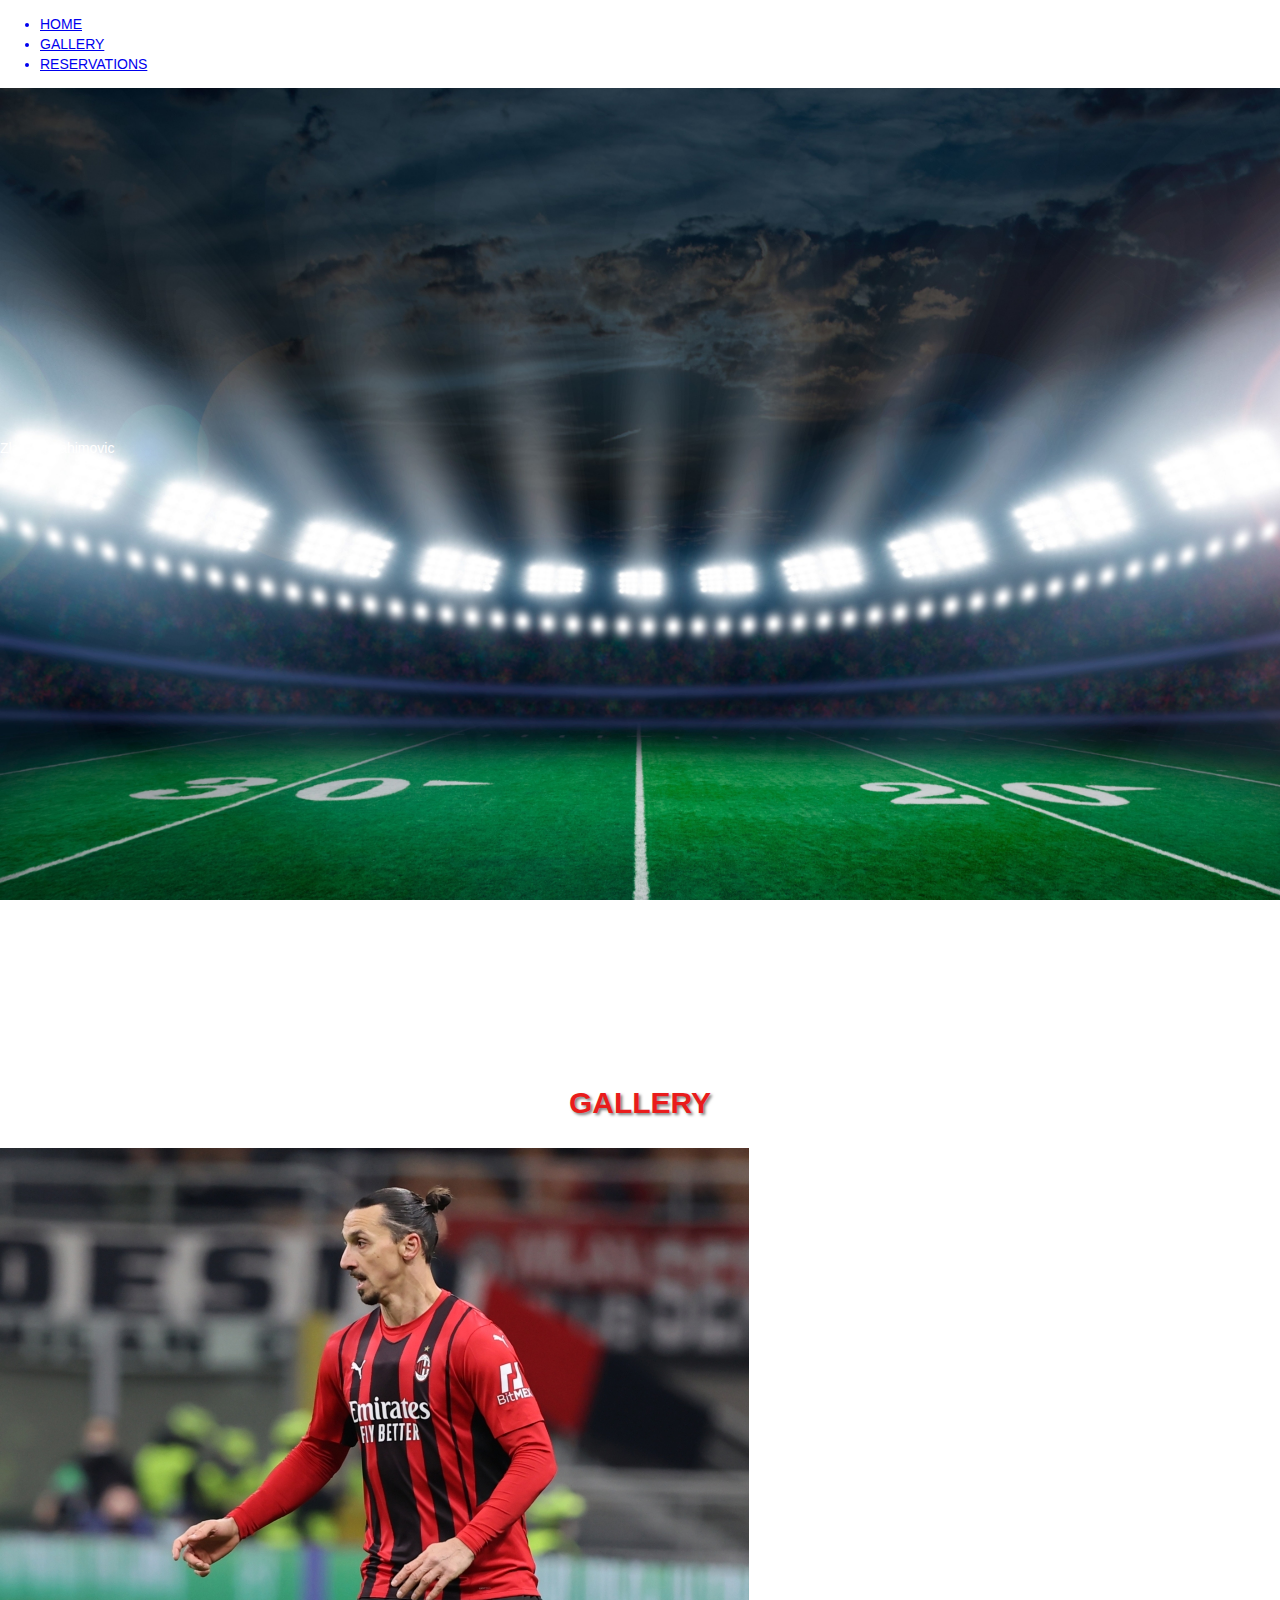
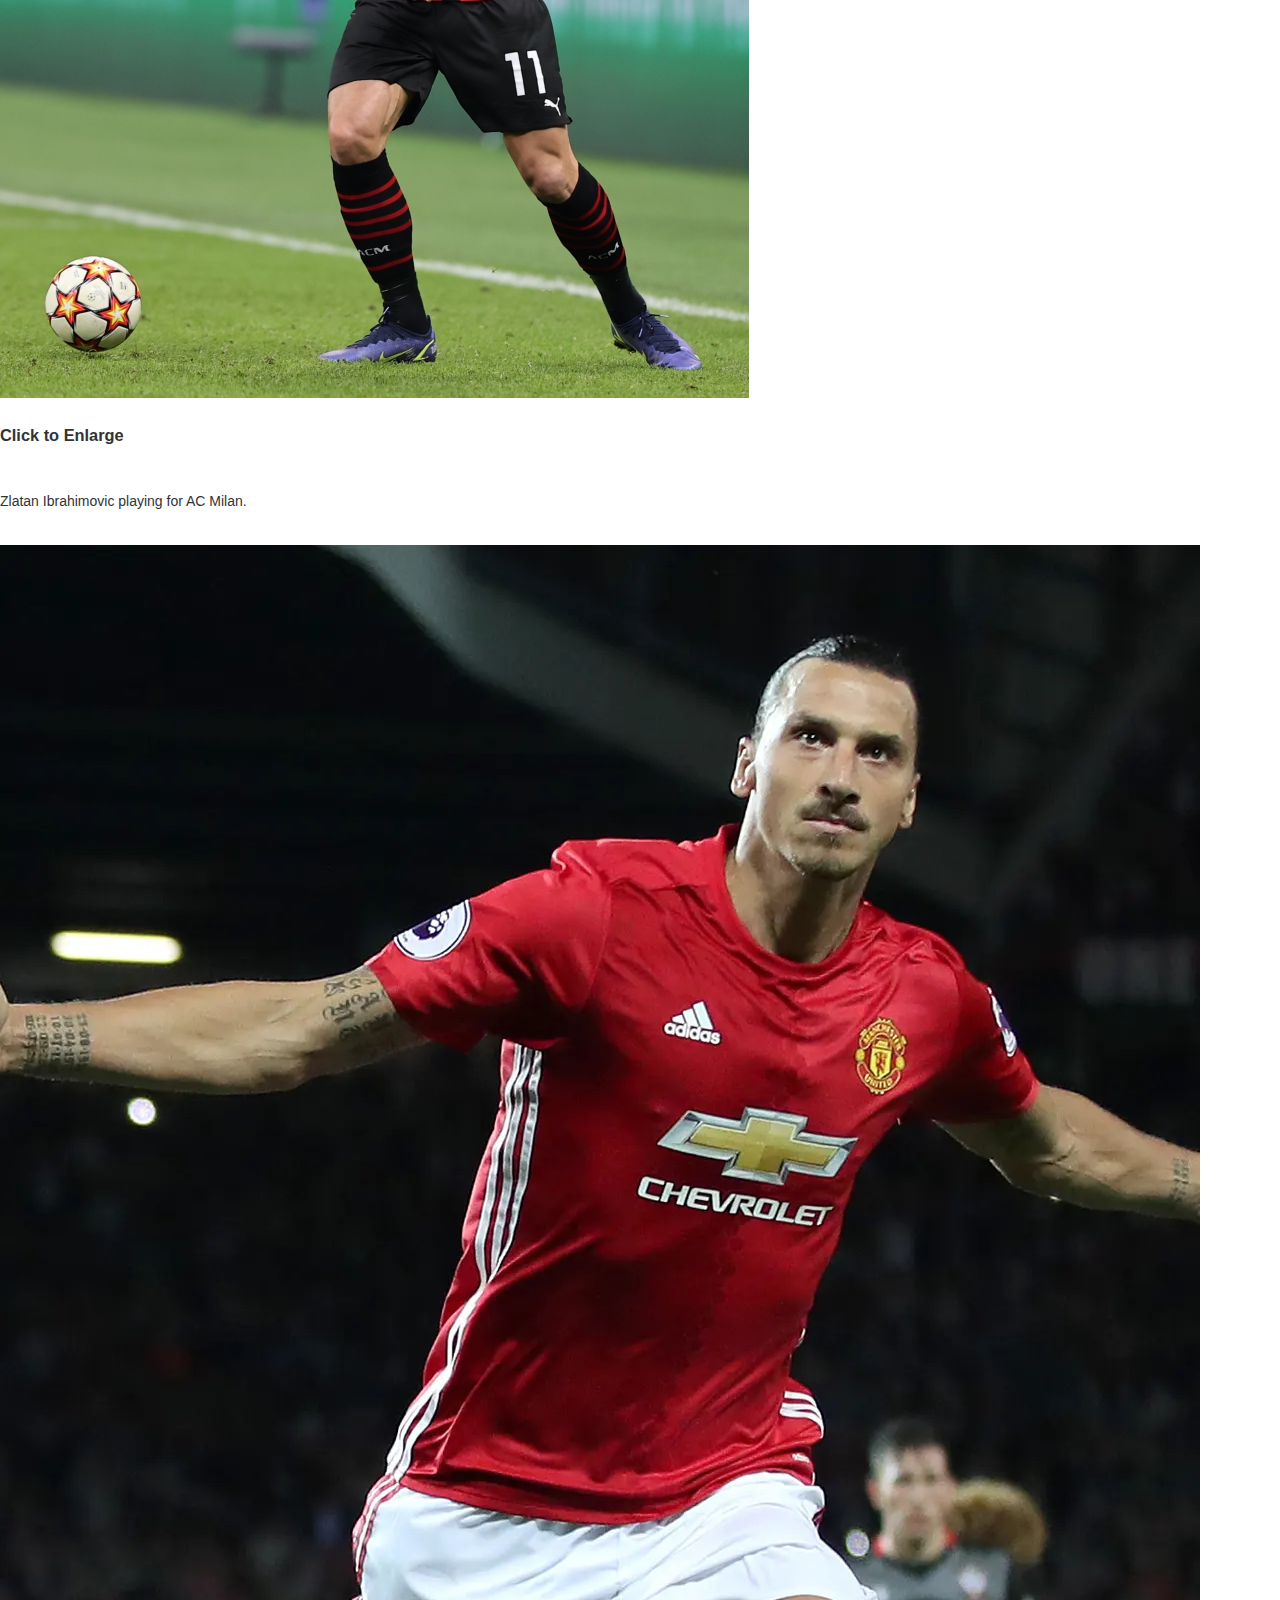
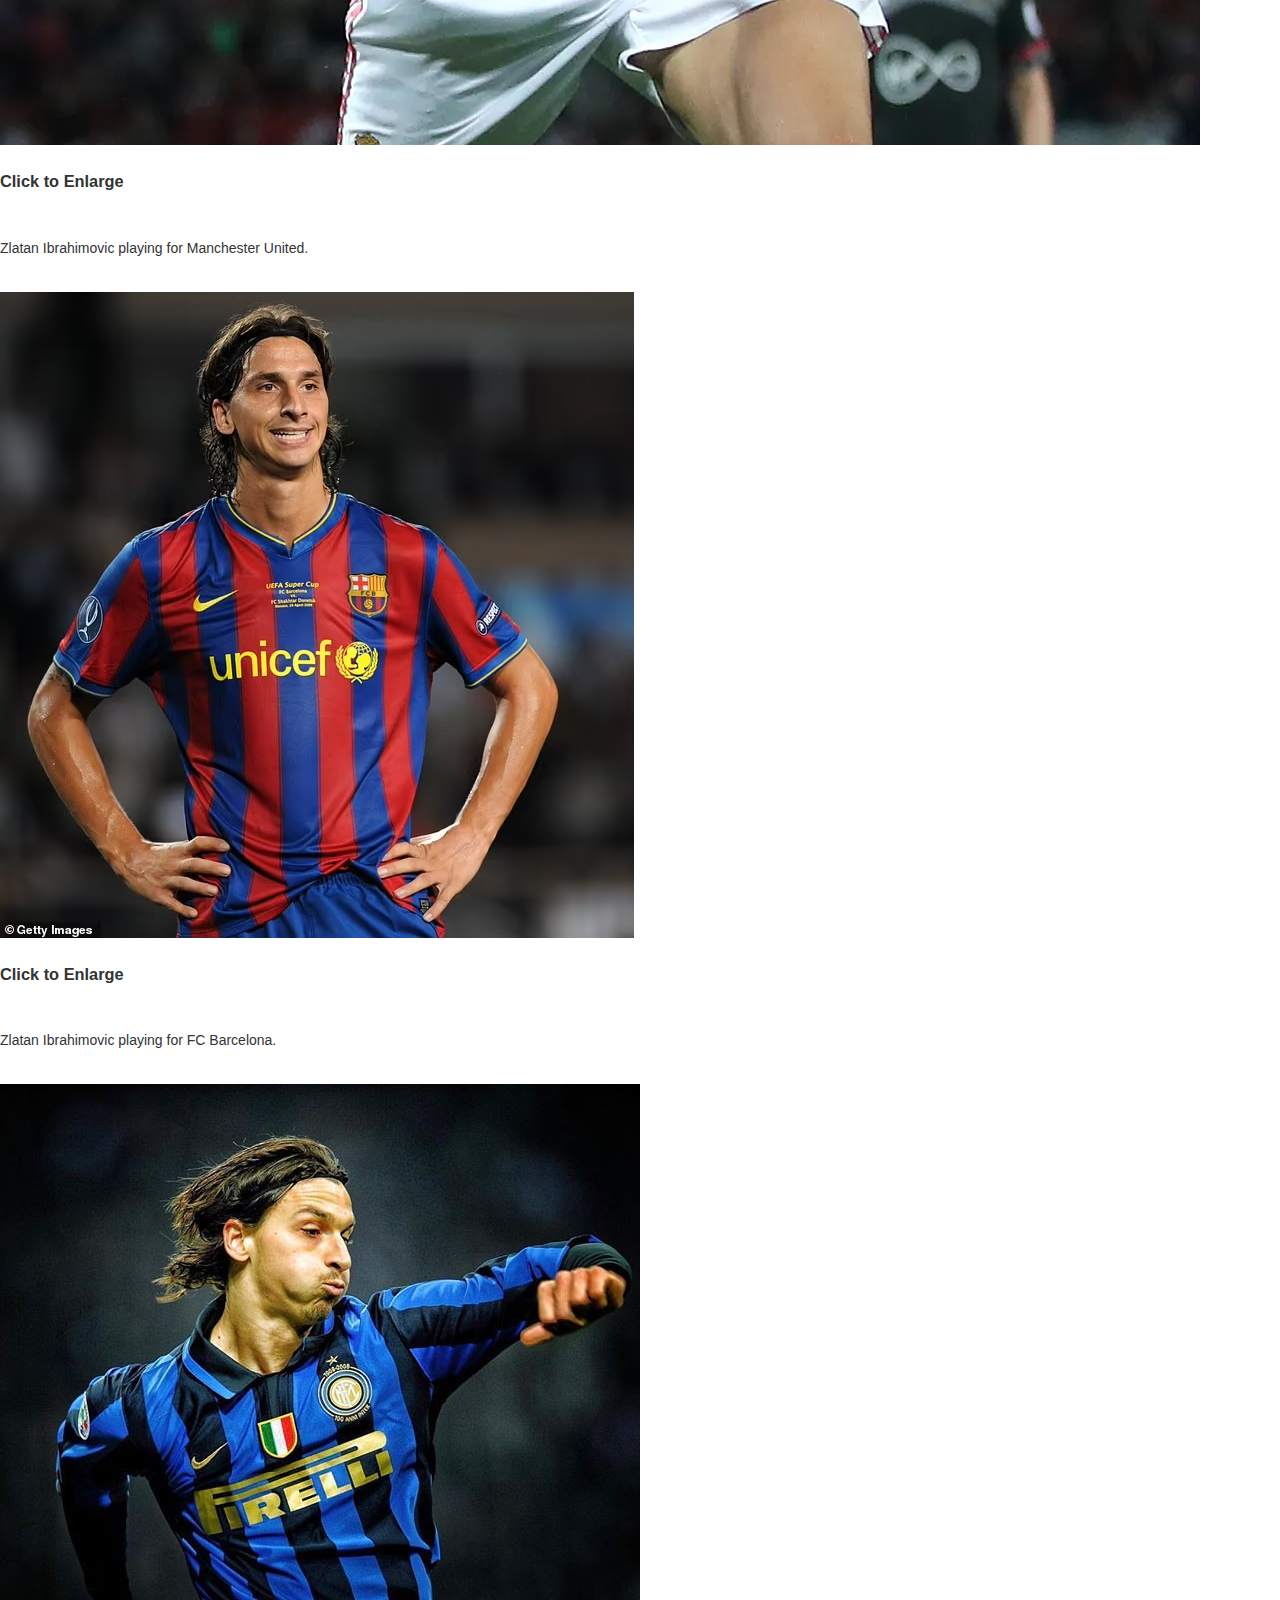
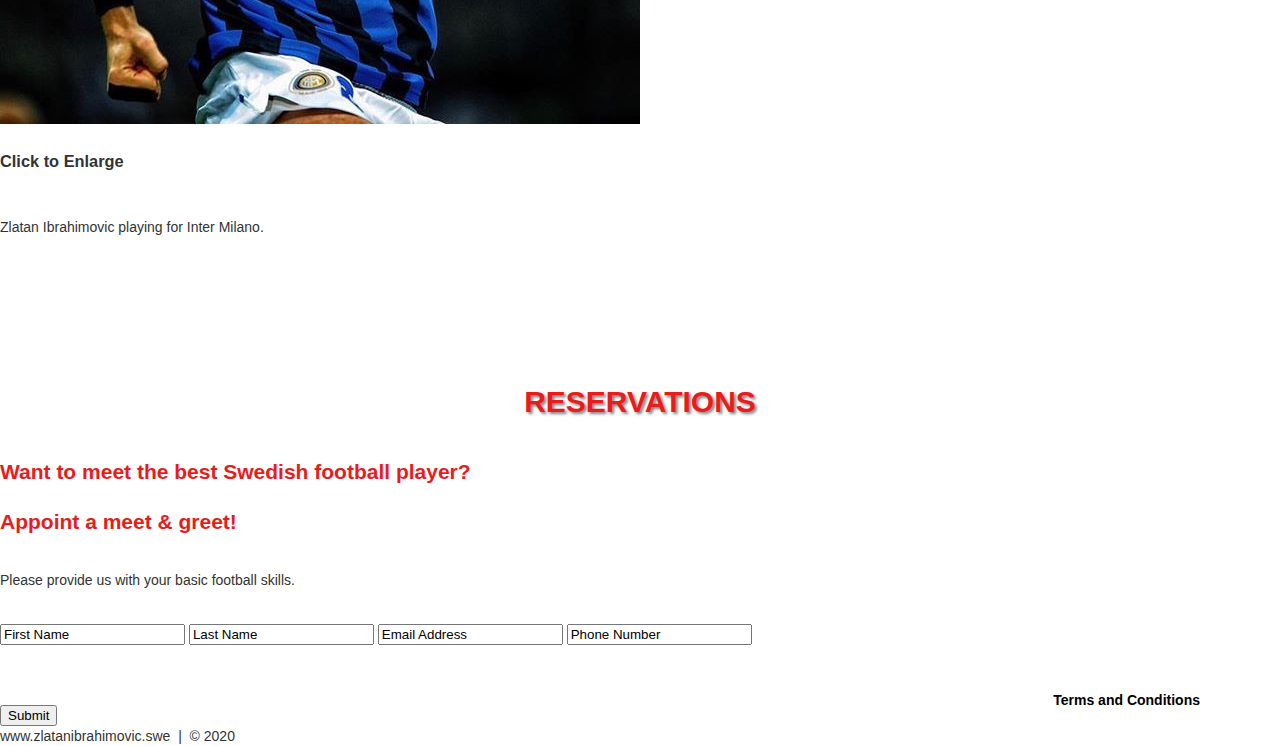
<file: Project/index.html>
<!DOCTYPE html>
<html lang='en'>
	<head>
		<meta charset='utf-8'>
		<title>Zlatan Ibrahimovic</title>
		<link rel="stylesheet" href="shared.css">
		<link rel="stylesheet" href="animations.css">
	</head>
	<body>
	
		<!-- NAV -->
		<div>
			<div>
				<ul>
					<a href='#home' id='link'><li>HOME</li></a>
					<a href='#gallery'><li>GALLERY</li></a>
					<a href='#reservation'><li>RESERVATIONS</li></a>
				</ul>
			</div>
			<!--END NAV-->
			
			<!--HOME-->
			<div id='home'>
				<div>
					<div>
						<span>Zlatan Ibrahimovic</span>
					</div>
				</div>
			</div>
			<!--END HOME-->
			
			<!--GALLERY-->
			<section id='gallery'>
				<div>
					<h1>Gallery</h1>
					<div>
					
						<!--PHOTO-CONTAINER 1-->
						<div>
							<div>
								<img src='./thumb/thumbnail_1.png' alt="">
								<div>
									<h3>Click to Enlarge</h3>
									<p>Zlatan Ibrahimovic playing for AC Milan.</p>
								</div>
							</div>
						</div>
						<!--END PHOTO-CONTAINER 1-->
						
						<!--PHOTO-CONTAINER 2-->
						<div>
							<div>
								<img src='./thumb/thumbnail_2.png' alt=''>
								<div>
									<h3>Click to Enlarge</h3>
									<p>Zlatan Ibrahimovic playing for Manchester United.</p>
								</div>
							</div>
						</div>
						<!--END PHOTO-CONTAINER 2-->
						
						<!--PHOTO-CONTAINER 3-->
						<div>
							<div>
								<img src='./thumb/thumbnail_3.png' alt=''>
								<div>
									<h3>Click to Enlarge</h3>
									<p>Zlatan Ibrahimovic playing for FC Barcelona.</p>
								</div>
							</div>
						</div>
						<!--END PHOTO-CONTAINER 3-->
						
						<!--PHOTO-CONTAINER 4-->
						<div>
							<div>
								<img src='./thumb/thumbnail_4.png' alt=''>
								<div>
									<h3>Click to Enlarge</h3>
									<p>Zlatan Ibrahimovic playing for Inter Milano.</p>
								</div>
							</div>
						</div>
						<!--END PHOTO-CONTAINER 4-->
					</div>
				</div>
			</section>
			<!--END GALLERY-->
			
			<!--RSVP-->
			<section id='reservation'>
				<div>
					<div>
						<h1>Reservations</h1>
						<div>
							<h2><span>Want to meet the best Swedish football player?</span>
								<br />Appoint a meet & greet!
							</h2>
							<p>
							Please provide us with your basic football skills.
							</p>
							<div>
								<form action='' method='post'>
									<input class='rsvp' type='text' value='First Name'>
									<input class='rsvp' type='text' value='Last Name'>
									<input class='rsvp' type='text' value='Email Address'>
									<input class='rsvp' type='text' value='Phone Number'>
									<div class='form-spacer'>
										<label class='terms'>Terms and Conditions</label>
									</div>
									<div>
										<input type='submit' value='Submit'>
									</div>
								</form>
							</div>
						</div>
					</div>
				</div>				
			</section>
			<!--END RSVP-->

			<!--FOOTER-->
			<div>
				www.zlatanibrahimovic.swe &nbsp;|&nbsp; &copy; 2020
			</div>
			<!--END FOOTER-->
			
		</body>
</html>
</file>
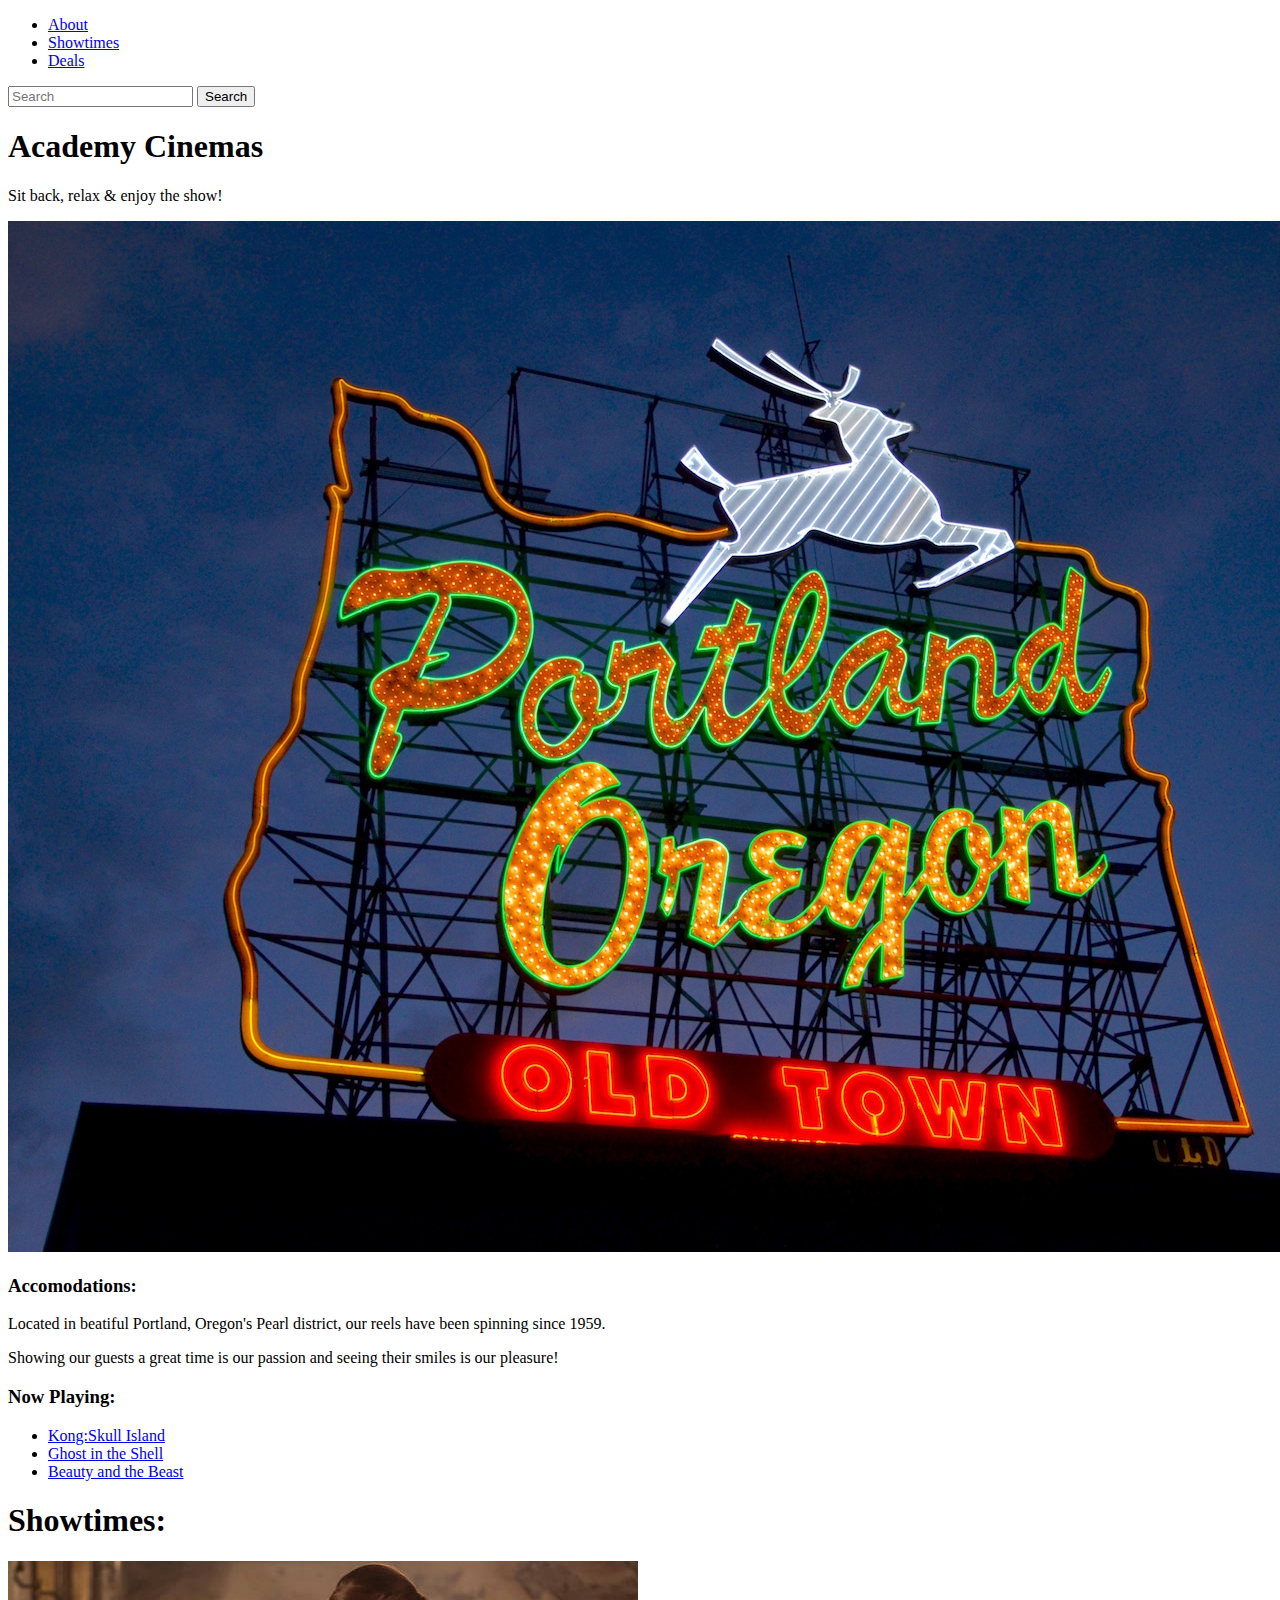
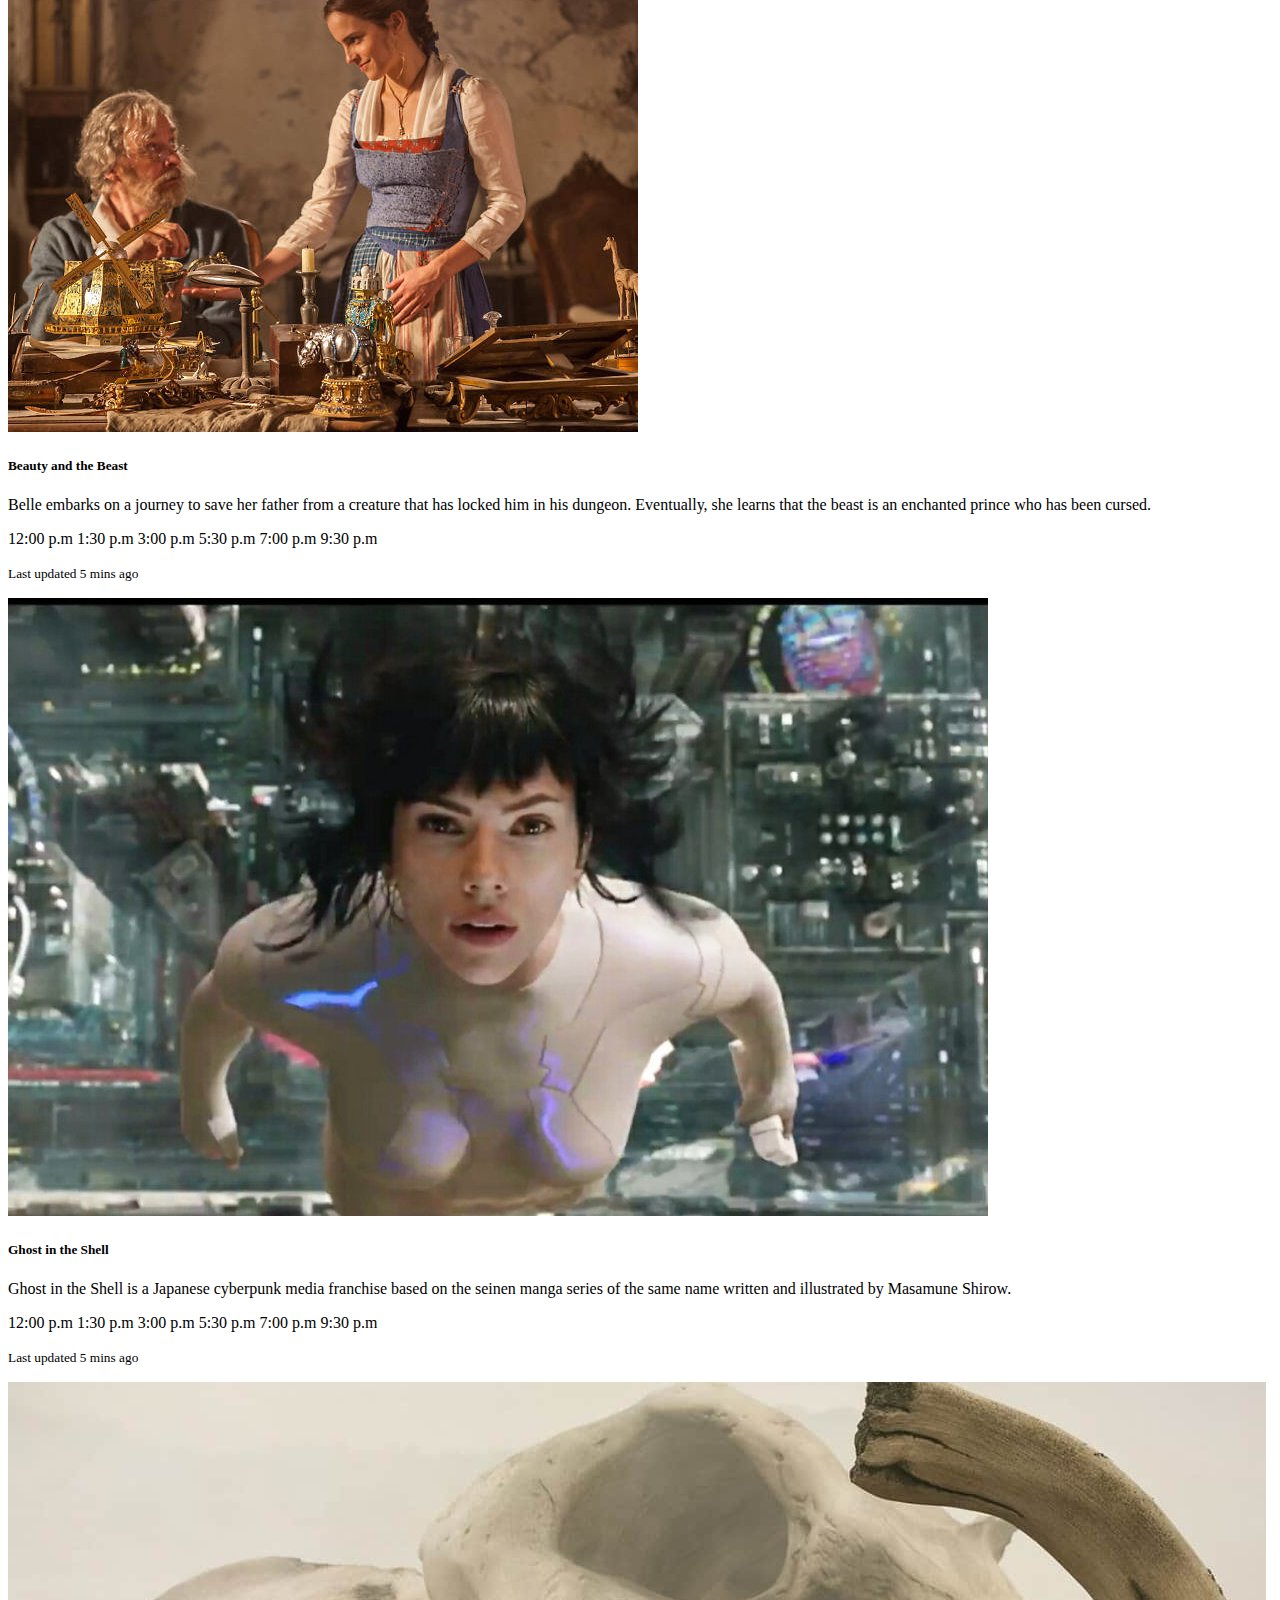
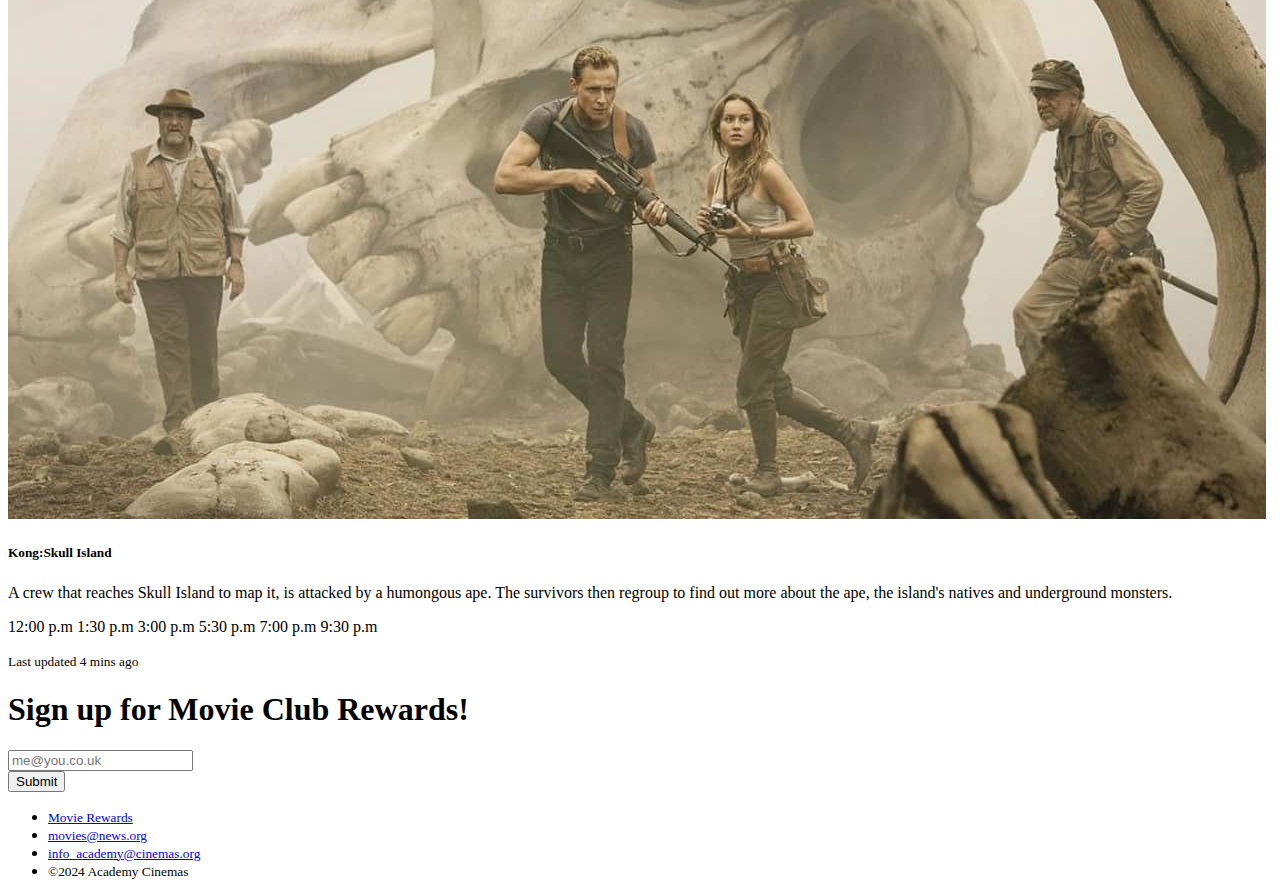
<file: bootstrap4_project/cinemas.html>
<!doctype html>
<html lang="en">
  <head>
    <!-- Required meta tags -->
    <meta charset="utf-8">
    <meta name="viewport" content="width=device-width, initial-scale=1, shrink-to-fit=no">

    <!-- Bootstrap CSS -->
    <link rel="stylesheet" href="https://cdn.jsdelivr.net/npm/bootstrap@4.1.3/dist/css/bootstrap.min.css" integrity="sha384-MCw98/SFnGE8fJT3GXwEOngsV7Zt27NXFoaoApmYm81iuXoPkFOJwJ8ERdknLPMO" crossorigin="anonymous">

    <title>Academy Cinemas</title>
  </head>
  <body>
    <div class="container">

        <nav class="navbar navbar-expand-lg navbar-light bg-success">
            <div class="collapse navbar-collapse" id="navbarTogglerDemo01">
              <ul class="navbar-nav mr-auto mt-2 mt-lg-0">
                <li class="nav-item active">
                  <a class="nav-link text-light" href="#first-section">About</a>
                </li>
                <li class="nav-item active">
                  <a class="nav-link text-light" href="#second-section">Showtimes</a>
                </li>
                <li class="nav-item active">
                  <a class="nav-link text-light" href="#last-section">Deals</a>
                </li>
              </ul>
              <form class="form-inline my-2 my-lg-0">
                <input class="form-control mr-sm-2" type="search" placeholder="Search" aria-label="Search">
                <button class="btn btn-success my-2 my-sm-0 text-light" type="submit">Search</button>
              </form>
            </div>
          </nav>

          <div class="jumbotron jumbotron-fluid bg-success text-center">
            <div class="container">
              <h1 class="display-4 text-light">Academy Cinemas</h1>
              <p class="lead text-light ">Sit back, relax & enjoy the show!</p>
            </div>
          </div>
          <div class="container">
            <div class="row">
              <div class="col-sm">
                <img class="img-fluid" src="./img/pdx.jpg" alt=""/>


              </div>
              <div class="col-sm">
                <section id="first-section">
                <h3>Accomodations:</h3>
                <p>Located in beatiful Portland, Oregon's Pearl district, our reels have been spinning since 1959.</p>
                <p>Showing our guests a great time is our passion and seeing their smiles is our pleasure!</p>
                </section>


              </div>
              <div class="col-sm">
                <h3>Now Playing:</h3>
                <ul class="list-group">
                    <li class="list-group-item">
                        <a class="nav-link" href="#">Kong:Skull Island</a>
                    </li>
                    <li class="list-group-item">
                        <a class="nav-link" href="#">Ghost in the Shell</a>
                    </li>
                    <li class="list-group-item">
                        <a class="nav-link" href="#">Beauty and the Beast</a>
                    </li>
                </ul>
                


              </div>
            </div>
          </div>

          <!-- Showtimes -->
          <section id="second-section">
          <h1 class="text-success my-3">Showtimes:</h1>
          <div class="card-group my-4">
            <div class="card">
              <img class="img-thumbnail" src="./img/beautyandthebeast.jpg" alt="Beauty and the Beast">
              <div class="card-body">
                <h5 class="card-title">Beauty and the Beast</h5>
                <p class="card-text">Belle embarks on a journey to save her father from a creature that has locked him in his dungeon. Eventually, she learns that the beast is an enchanted prince who has been cursed.</p>
                <span class="badge badge-primary badge-success">12:00 p.m</span>
                <span class="badge badge-primary badge-success">1:30 p.m</span>
                <span class="badge badge-primary badge-success">3:00 p.m</span>
                <span class="badge badge-primary badge-success">5:30 p.m</span>
                <span class="badge badge-primary badge-success">7:00 p.m</span>
                <span class="badge badge-primary badge-success">9:30 p.m</span>
                <p class="card-text"><small class="text-muted">Last updated 5 mins ago</small></p>
              </div>
            </div>
            <div class="card">
              <img class="img-thumbnail" src="./img/ghostintheshell.jpg" alt="Ghost in the Shell">
              <div class="card-body">
                <h5 class="card-title">Ghost in the Shell </h5>
                <p class="card-text">Ghost in the Shell is a Japanese cyberpunk media franchise based on the seinen manga series of the same name written and illustrated by Masamune Shirow. </p>
                <span class="badge badge-primary badge-success">12:00 p.m</span>
                <span class="badge badge-primary badge-success">1:30 p.m</span>
                <span class="badge badge-primary badge-success">3:00 p.m</span>
                <span class="badge badge-primary badge-success">5:30 p.m</span>
                <span class="badge badge-primary badge-success">7:00 p.m</span>
                <span class="badge badge-primary badge-success">9:30 p.m</span>
                <p class="card-text"><small class="text-muted">Last updated 5 mins ago</small></p>
              </div>
            </div>
            <div class="card">
              <img class="img-thumbnail" src="./img/kongskullisland.jpg" alt="Kong">
              <div class="card-body">
                <h5 class="card-title">Kong:Skull Island</h5>
                <p class="card-text">A crew that reaches Skull Island to map it, is attacked by a humongous ape. The survivors then regroup to find out more about the ape, the island's natives and underground monsters.</p>
                <span class="badge badge-primary badge-success">12:00 p.m</span>
                <span class="badge badge-primary badge-success">1:30 p.m</span>
                <span class="badge badge-primary badge-success">3:00 p.m</span>
                <span class="badge badge-primary badge-success">5:30 p.m</span>
                <span class="badge badge-primary badge-success">7:00 p.m</span>
                <span class="badge badge-primary badge-success">9:30 p.m</span>
                <p class="card-text"><small class="text-muted">Last updated 4 mins ago</small></p>
              </div>
            </div>
          </div>
          </section>

          <!-- Showtimes -->
          <section id="last-section">
          <div class="text-center">
            <form>
                <h1 class="text-success my-3">Sign up for Movie Club Rewards!</h1>
                <div class="form-group">
                    <input type="email" class="form-control" id="exampleInputEmail1" aria-describedby="emailHelp" placeholder="me@you.co.uk">
                </div>
                <button type="submit" class="btn btn-primary">Submit</button>
            </form>
          </div>
        
          <div class="container my-3">
            <ul class="nav nav-inline">
                <li class="nav-item">
                    <small><a class="nav nav-link active" href="#">Movie Rewards</a></small>
                </li>
                <li class="nav-item">
                    <small><a class="nav-link" href="#">movies@news.org</a></small>
                </li>
                <li class="nav-item">
                    <small><a class="nav-link" href="#">info_academy@cinemas.org</a></small>
                </li>
                <li class="nav-item">
                    <small class="nav-link">&copy;2024 Academy Cinemas</small>
                </li>
            </ul>
          </div>
        </section>


    </div>

    <!-- Optional JavaScript -->
    <!-- jQuery first, then Popper.js, then Bootstrap JS -->
    <script src="https://code.jquery.com/jquery-3.3.1.slim.min.js" integrity="sha384-q8i/X+965DzO0rT7abK41JStQIAqVgRVzpbzo5smXKp4YfRvH+8abtTE1Pi6jizo" crossorigin="anonymous"></script>
    <script src="https://cdn.jsdelivr.net/npm/popper.js@1.14.3/dist/umd/popper.min.js" integrity="sha384-ZMP7rVo3mIykV+2+9J3UJ46jBk0WLaUAdn689aCwoqbBJiSnjAK/l8WvCWPIPm49" crossorigin="anonymous"></script>
    <script src="https://cdn.jsdelivr.net/npm/bootstrap@4.1.3/dist/js/bootstrap.min.js" integrity="sha384-ChfqqxuZUCnJSK3+MXmPNIyE6ZbWh2IMqE241rYiqJxyMiZ6OW/JmZQ5stwEULTy" crossorigin="anonymous"></script>
  </body>
</html>
</file>
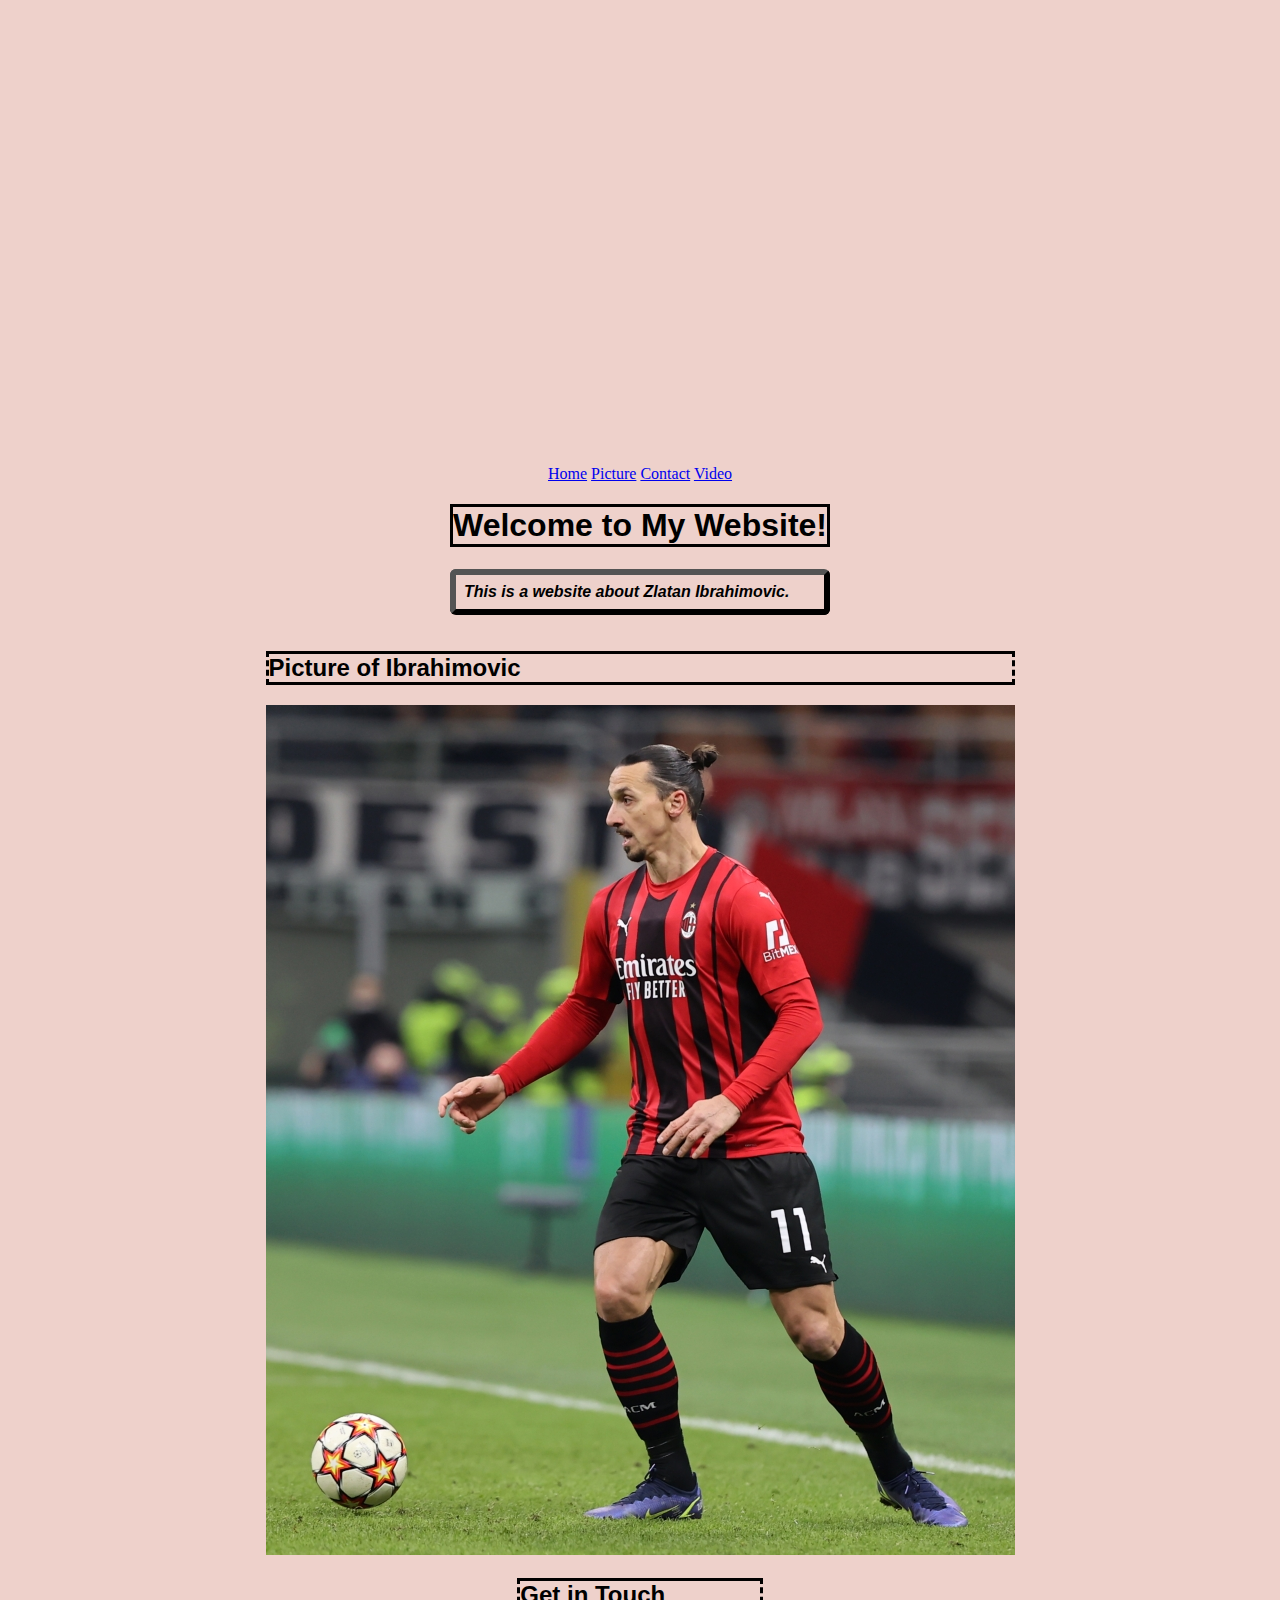
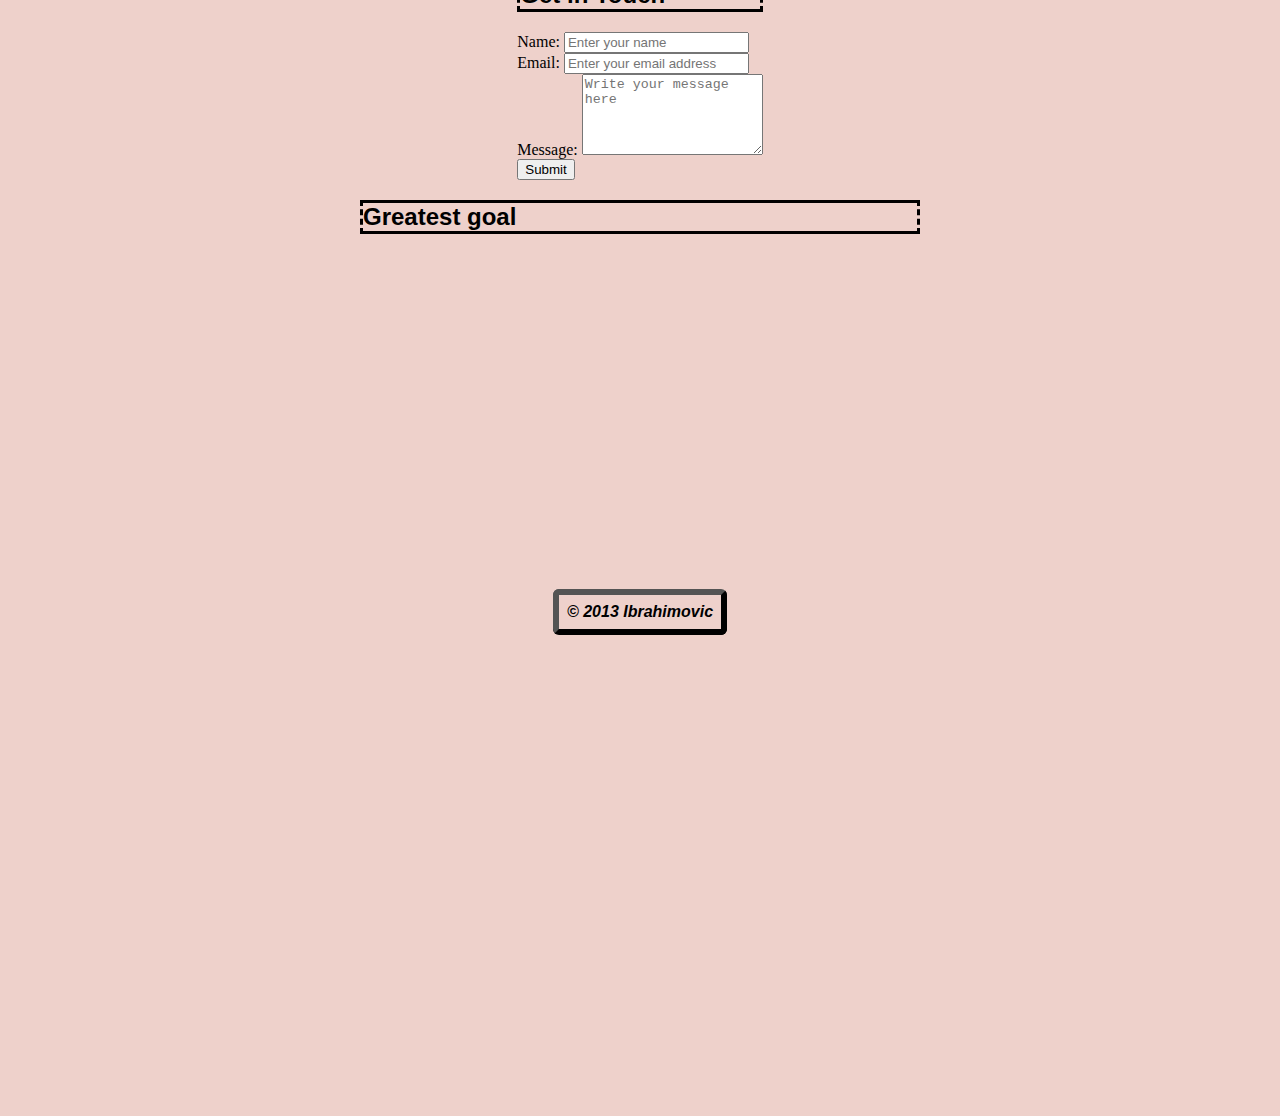
<file: One-Page Website/one_page_website.html>
<!DOCTYPE html>
<html lang="en">
<head>
  <meta charset="UTF-8">
  <title>About Ibrahimovic</title>
  <link rel="stylesheet" href="One-Page_Website/one-page-website.css">

</head>
<body>

  <nav>
    <a href="#home">Home</a>
    <a href="#picture">Picture</a>
    <a href="#contact">Contact</a>
    <a href="#video">Video</a>
  </nav>

  <header id="home">
    <h1>Welcome to My Website!</h1>
    <p>This is a website about Zlatan Ibrahimovic.</p>
  </header>

  <section id="picture">
    <h2>Picture of Ibrahimovic</h2>
	<img src='thumbnail_1.png' alt="">
    </section>

  <section id="contact">
    <h2>Get in Touch</h2>
    <form action="process.php" method="post">  <label for="name">Name:</label>
      <input type="text" id="name" name="name" placeholder="Enter your name">
      <br>
      <label for="email">Email:</label>
      <input type="email" id="email" name="email" placeholder="Enter your email address">
      <br>
      <label for="message">Message:</label>
      <textarea id="message" name="message" rows="5" placeholder="Write your message here"></textarea>
      <br>
      <button type="submit">Submit</button>
    </form>
  </section>

  <section id="videos">
    <h2>Greatest goal</h2>
    <iframe src="https://www.youtube.com/embed/RM_5tJncHww?si=9gfW-nMq4-qyhpDK" title="YouTube video player"" width="560" height="315" frameborder="0" allowfullscreen></iframe>
    </section>

  <footer>
    <p>&copy; 2013	Ibrahimovic</p>
  </footer>

</body>
</html>
</file>
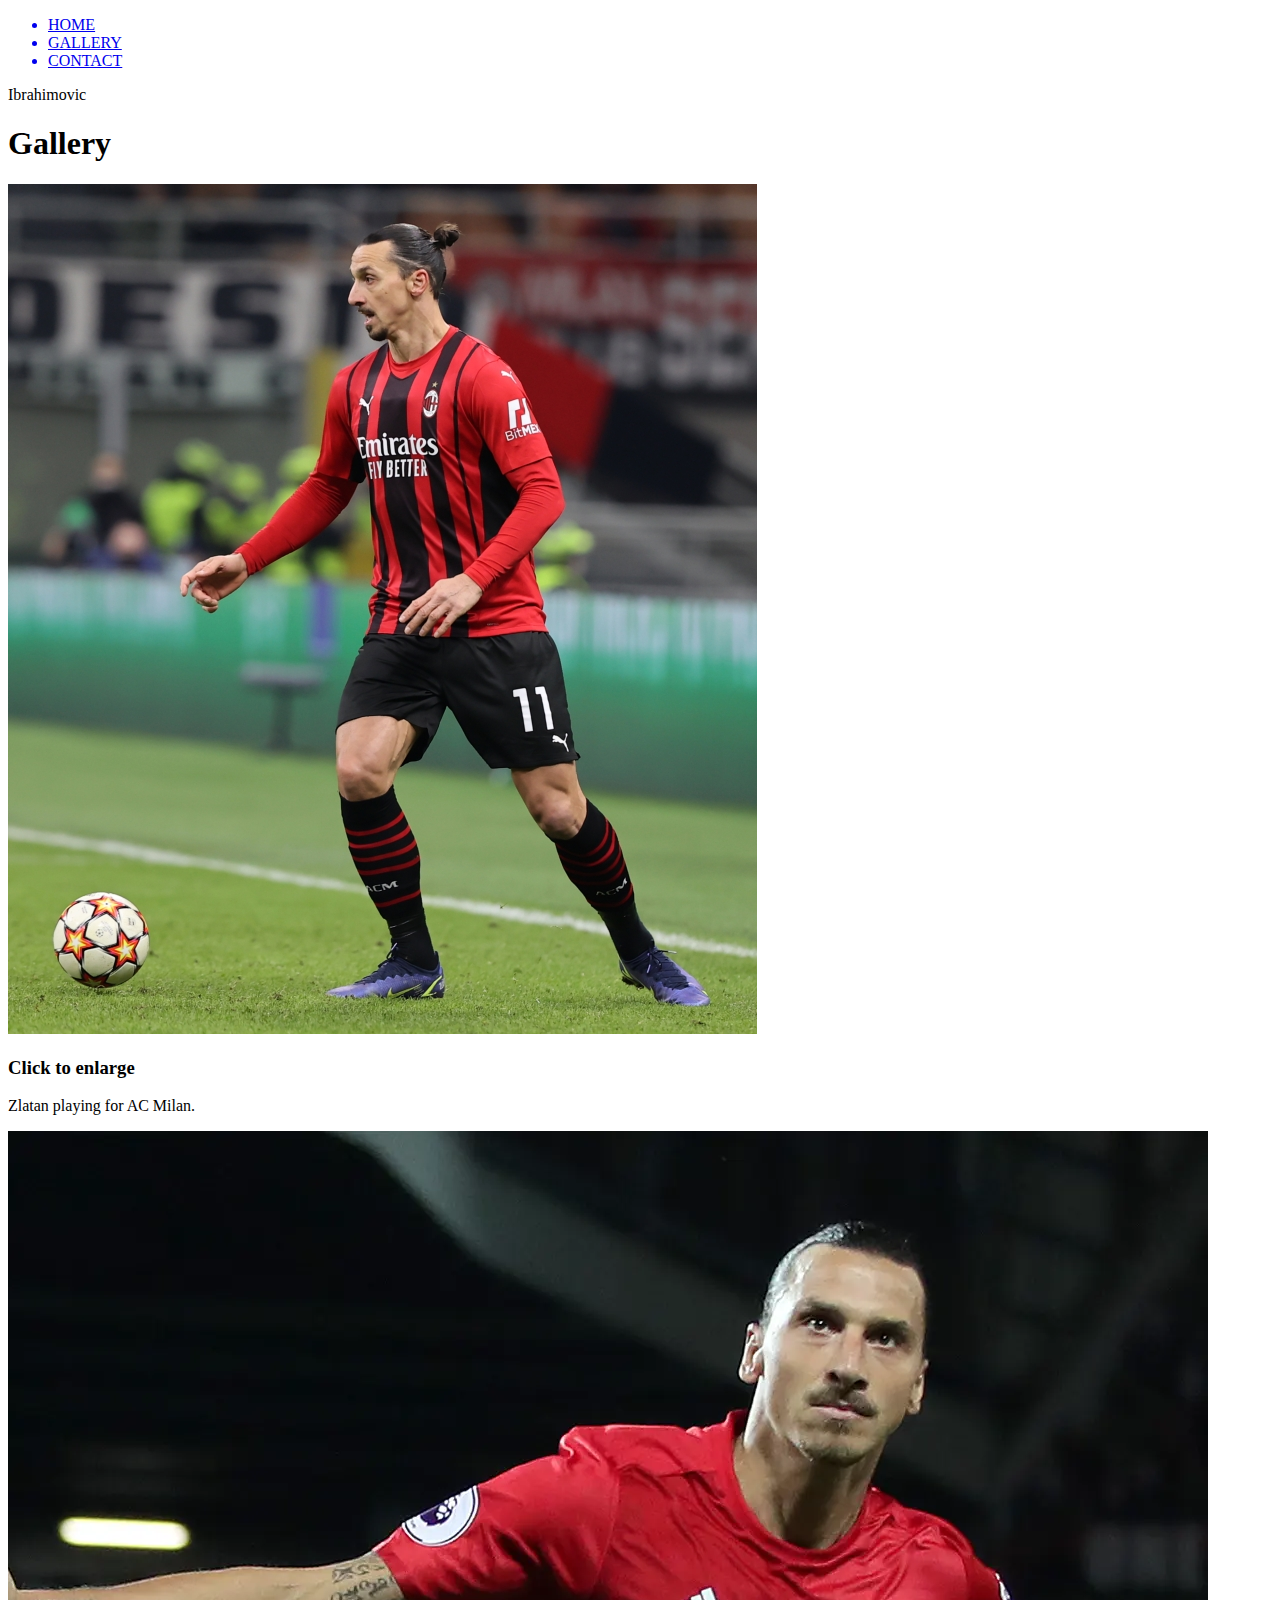
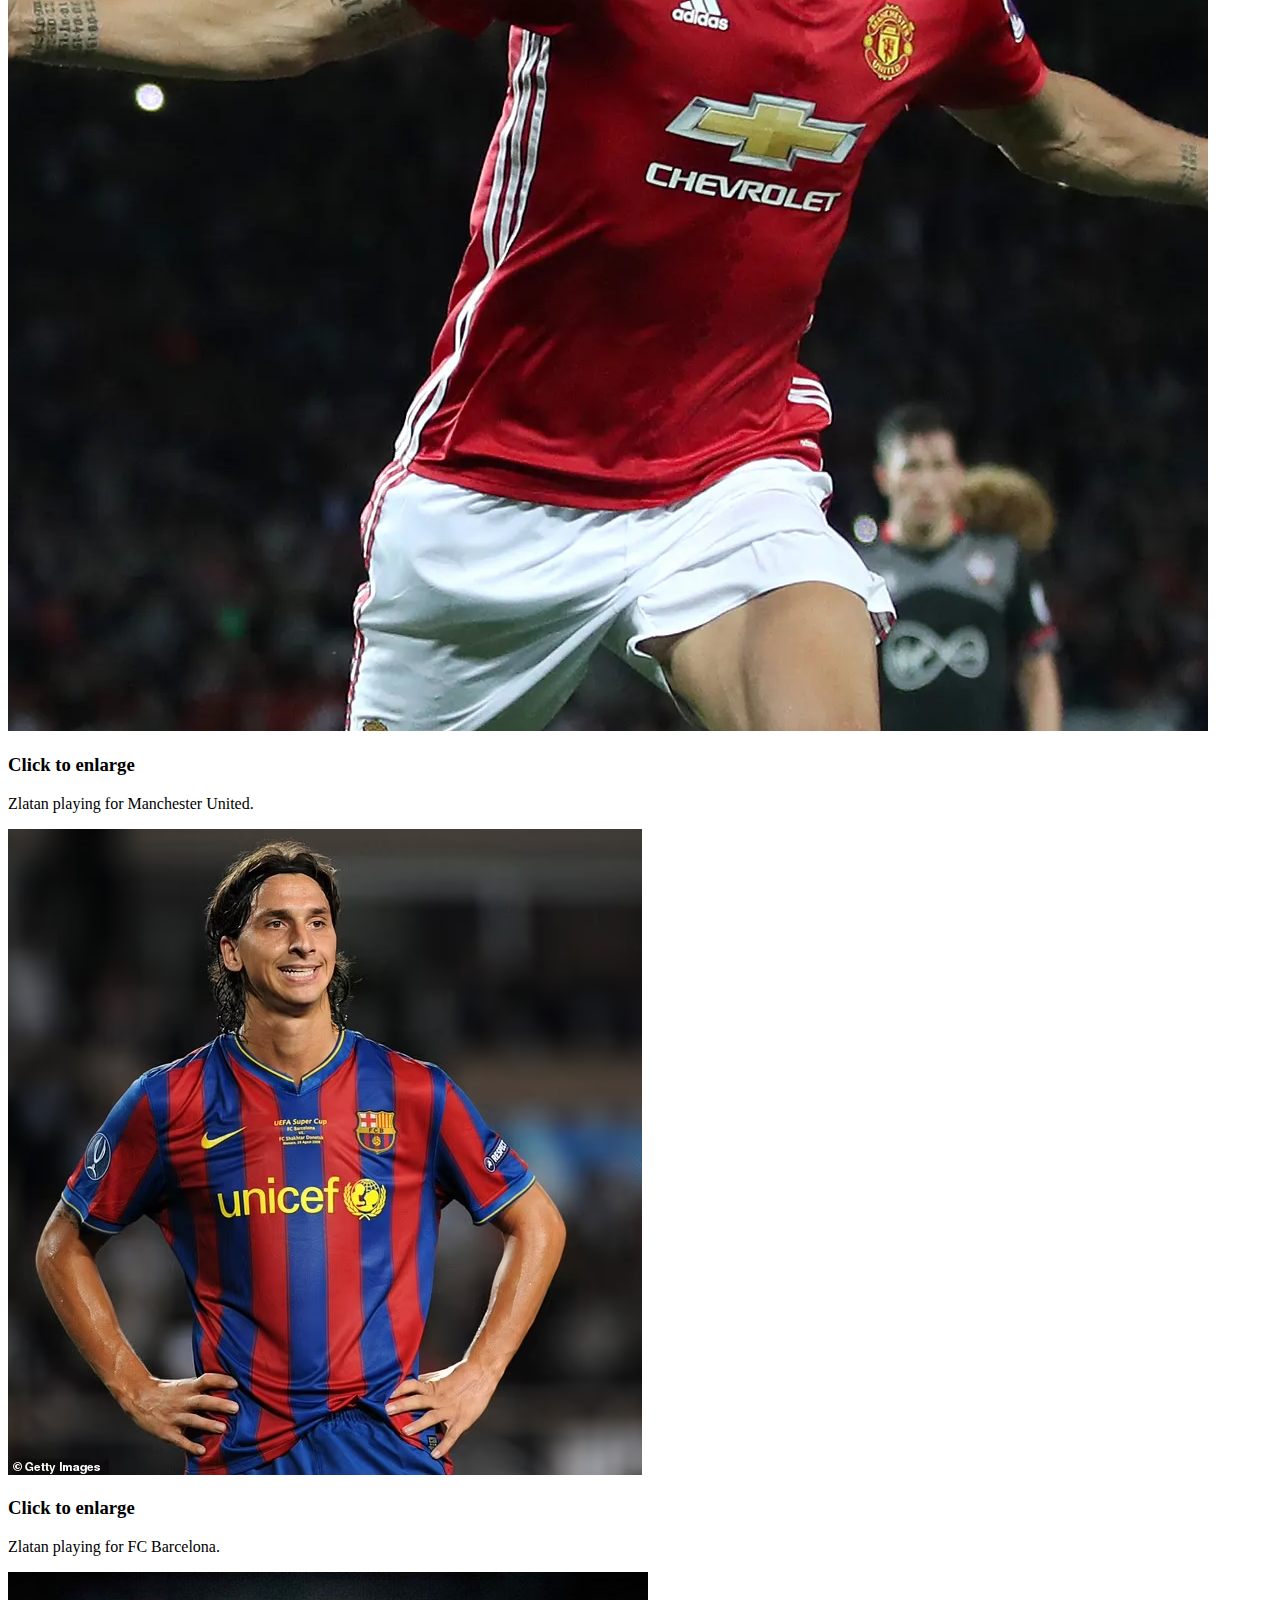
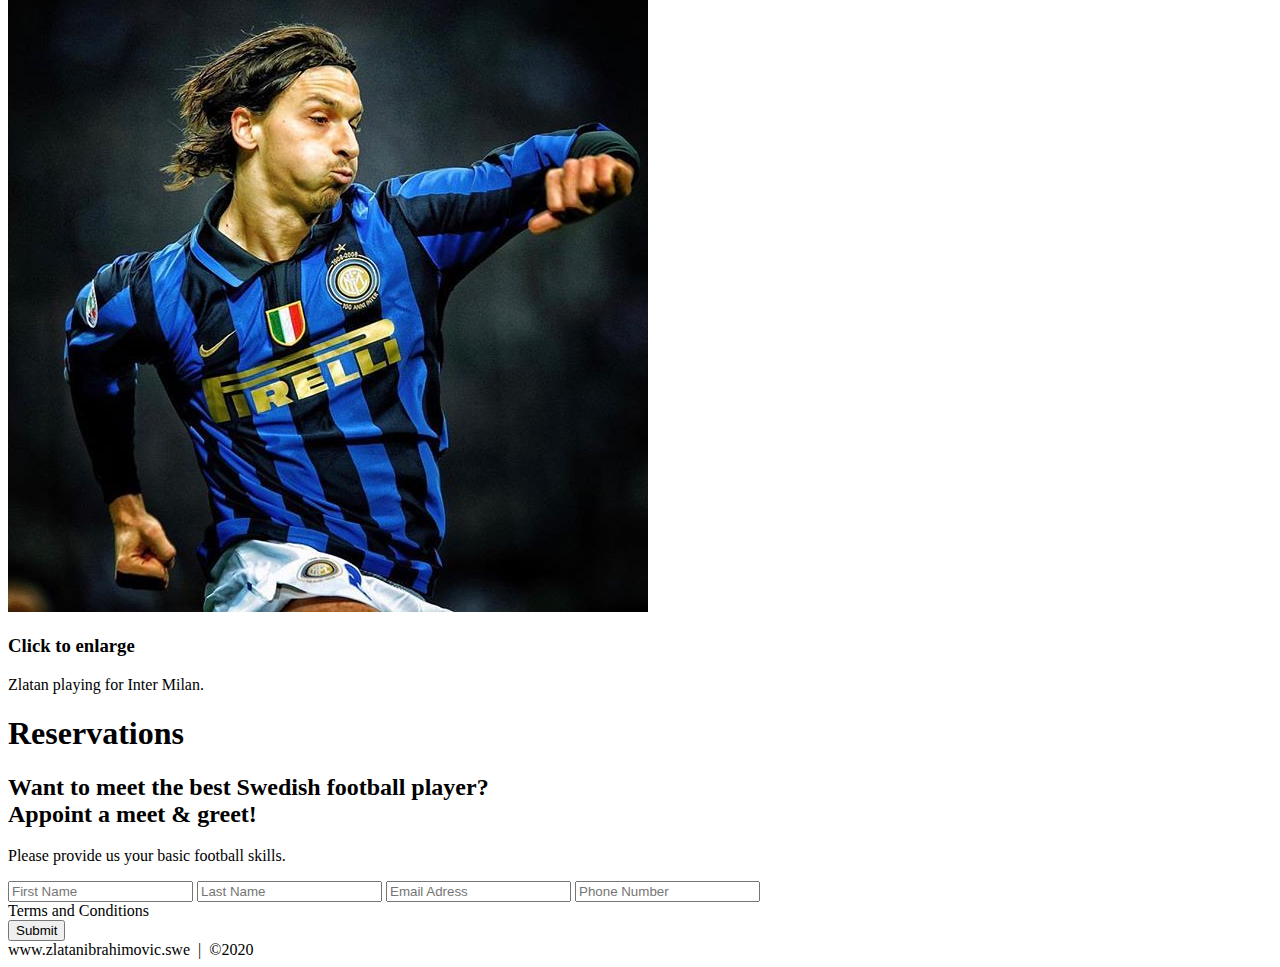
<file: Project/index2.html>
<!DOCTYPE html>
<html lang="en">
    <head>
        <meta charset="utf-8">
        <title>Zlatan Ibrahimovic</title>
        <link rel="stylesheet" href="">
        <link rel="stylesheet" href="">
    </head>
    <body>

        <!-- NAV-->
        <div class="wrap">
            <div class="menu-container">
                <ul>
                    <a href="#home"><li>HOME</li></a>
                    <a href="#gallery"><li>GALLERY</li></a>
                    <a href="#contact"><li>CONTACT</li></a>
                </ul>
            </div>
        </div>
        <!--END NAV-->

        <!--HOME-->
        <div id="home">
            <div class="containter">
                <div class="text-center">
                    <span class="head-main">Ibrahimovic</span>
                </div>
            </div>
        </div>
        <!--END HOME-->

        <!--GALLERY-->
        <section id="gallery">
            <div class="container">
                <h1>Gallery</h1>
                <div class="flex-container">

                    <!--PHOTO-CONTAINER 1-->
                    <div class="photo-container">
                        <div class="photo">
                            <img src="./thumb/thumbnail_1.png" alt="">
                            <div class="photo-overlay">
                                <h3>Click to enlarge</h3>
                                <p>Zlatan playing for AC Milan.</p>
                            </div>
                        </div>
                    </div>
                    <!--END PHOTO CONTAINER 1-->

                    <!--PHOTO-CONTAINER 2-->
                    <div class="photo-container">
                        <div class="photo">
                            <img src="./thumb/thumbnail_2.png" alt="">
                            <div class="photo-overlay">
                                <h3>Click to enlarge</h3>
                                <p>Zlatan playing for Manchester United.</p>
                            </div>
                        </div>
                    </div>
                    <!--END PHOTO CONTAINER 2-->

                    <!--PHOTO-CONTAINER 3-->
                    <div class="photo-container">
                        <div class="photo">
                            <img src="./thumb/thumbnail_3.png" alt="">
                            <div class="photo-overlay">
                                <h3>Click to enlarge</h3>
                                <p>Zlatan playing for FC Barcelona.</p>
                            </div>
                        </div>
                    </div>
                    <!--END PHOTO CONTAINER 3-->

                    <!--PHOTO-CONTAINER 4-->
                    <div class="photo-container">
                        <div class="photo">
                            <img src="./thumb/thumbnail_4.png" alt="">
                            <div class="photo-overlay">
                                <h3>Click to enlarge</h3>
                                <p>Zlatan playing for Inter Milan.</p>
                            </div>
                        </div>
                    </div>
                    <!--END PHOTO CONTAINER 4-->
                </div>
            </div>
        </section>
        <!--END GALLERY-->

        <!--RSVP-->
        <section id="contact">
            <div class="container">
                <div class="heading-padding">
                    <h1 class="heading-padding">Reservations</h1>
                    <div class="reservation">
                        <h2>

                            <span>Want to meet the best Swedish football player?</span>
                            <br/>Appoint a meet & greet!
                        </h2>
                        <p class="rsvp-text">
                            Please provide us your basic football skills.
                        </p>
                        <div class="form-rsvp">
                            <form action="" method="post">
                                <input class="rsvp" type="text" value="" placeholder="First Name">
                                <input class="rsvp" type="text" value="" placeholder="Last Name">
                                <input class="rsvp" type="text" value="" placeholder="Email Adress">
                                <input class="rsvp" type="text" value="" placeholder="Phone Number">
                                <div class="form-spacer">
                                    <label class="terms">Terms and Conditions</label>
                                </div>
                                <div class="submit">
                                    <input type="submit" value="Submit">
                                </div>
                            </form>
                        </div>
                    </div>
                </div>
            </div>
        </section>
        <!--END RSVP-->

        <!--FOOTER-->
        <div id="footer">
            www.zlatanibrahimovic.swe &nbsp;|&nbsp; &copy;2020
        </div>
        <!--END FOOTER-->

    </body>
</html>
</file>
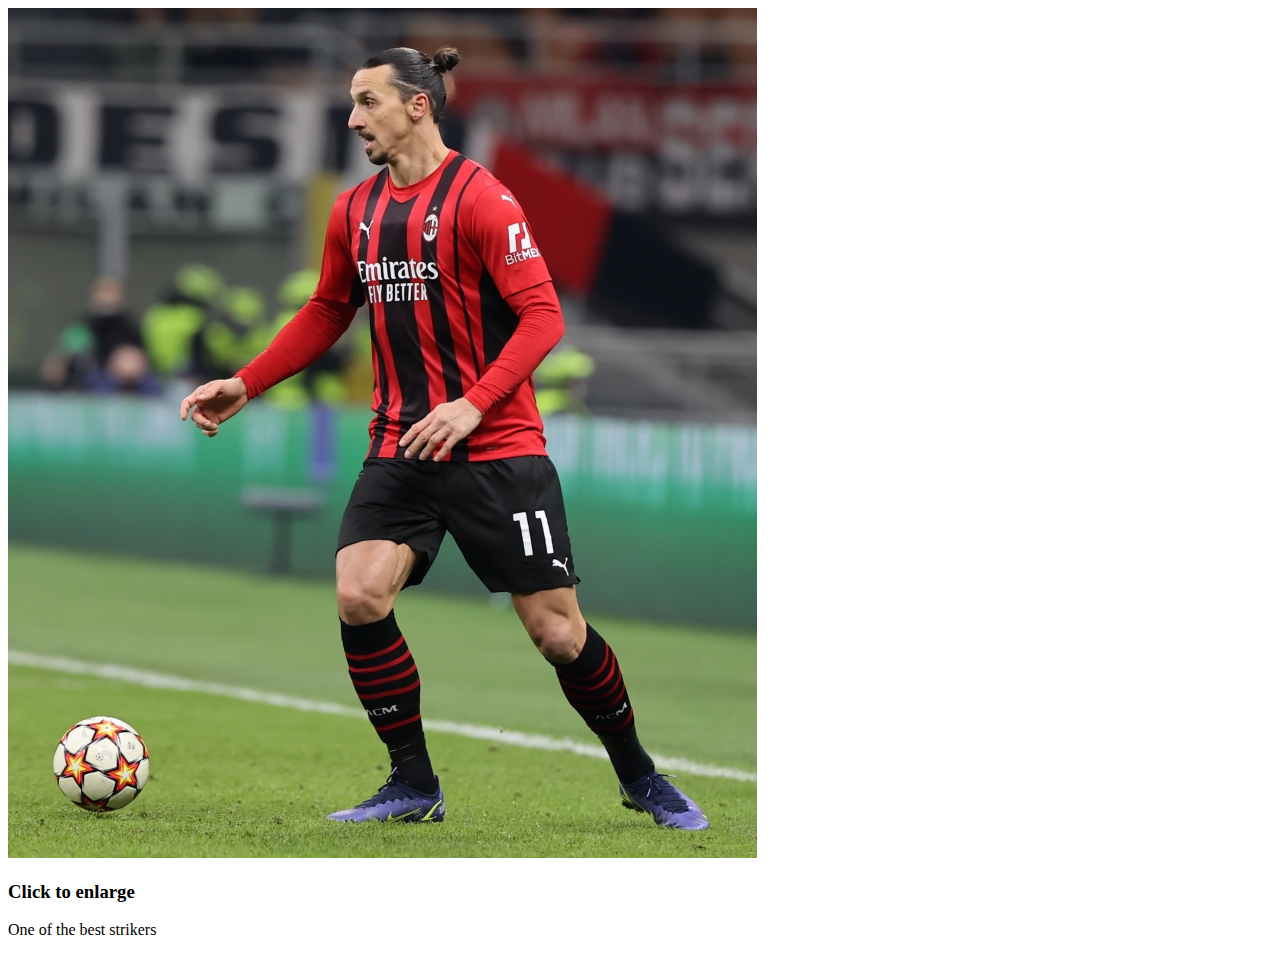
<file: Project/Effecting-images-with-CSS/CSS/photo-package.html>
<!DOCTYPE html>
<html lang="en">
    <head>
        <meta charset="utf-8">
        <title>Zlatan Ibrahimovic</title>
        <link rel="styleshhet" href="./css/photo_style.css">
    </head>
    <body>

         <!--PHOTO CONTAINER 1 -->
        <div class="photo-container">
            <div class="photo">
                <img src="../../thumb/thumbnail_1.png" alt="">
                <div class="photo-overlay">
                    <h3 class="white-head">Click to enlarge</h3>
                    <p>One of the best strikers</p>
                </div>
            </div>
        </div>
            <!-- END PHOTO-CONTAINER 1 -->
    </body>
</html>
</file>
<file: Project/shared.css>
html {
    font-family: sans-serif;
    font-size: 62.5%;
    -webkit-tap-highlight-color: rgba(0, 0, 0, 0);
    -webkit-text-size-adjust: 100%;
    -ms-text-size-adjust: 100%;
}

body {
    font-size: 14px;
    margin: 0;
    font-family: "Helvetica Neue", Helvetica, Arial, sans-serif;
    line-height: 1.42857143;
    color: #333;
    background-color: #fff;
}

footer,
nav{
    display: block;
}

h1, h2, h3, h4, h5, h6 {
    font-family: 'Open Sans', sans-serif;
}

h1 {
    line-height: 50px;
    font-weight: 900;
    font-size: 30px;
    text-transform: uppercase;
    text-align: center;
    color: #E91c1c;
    text-shadow: 2px 2px 3px rgba(0, 0, 0, 0.5)
}

h1: :after {
    display: block;
    content: " ";
    height: 2px;
    width: 150px;
    background: #e91c1c;
    margin: 5px auto 40px;
    box-shadow: 5px 2px 3px rgba(0, 0, 0, 0.5);    
}

h2 {
    line-height: 50px;
    color: #e91c1c;
}

h3 {
    line-height: 30px;
    padding-bottom: 20px;
}

h4 {
    padding-top: 25px;
    line-height: 40px;
    padding-bottom: 0px;
    font-size: 22px;
    font-weight: 900;
}

p {
    font-weight: 300;
    line-height: 30px;
    padding-bottom: 15px;
}

.text-center {
    text-align: center;
}

.heading-padding {
    padding-bottom: 40px;
}

section {
    padding-top: 50px;
    margin-top: 50px;
}

.navbar {
    height: 105px;
    max-height: 340px;
    display: block;
}

.container-fluid {
    padding-right: 15px;
    padding-left: 15px;
    margin-right: auto;
    margin-left: auto;
}

.row {
    margin-right: -15px;
    margin-left: -15px;
}

.clearfix: :after,
.container: :after,
.navbar: :after {
    clear: both;
    display: table;
    content: " ";
}

.wrap {
    height: 100%;
    width: 100%;
    position: absolute;
    overflow: hidden;
    top: 0;
    left: 0;
    text-align: center;
}

.menu-container {
    max-height: 340px;
    margin: 0% auto;
    content: " ";
    width: 100%;
    position: fixed;
    z-index: 100;
}

#home {
    background: url(./background.png) no-repeat 50% 50%;
    background-attachment: fixed;
    -webkit-background-size: cover;
    -moz-background-size: cover;
    -o-background-size: cover;
    background-size: cover;
    width: 100%;
    display: block;
    height: auto;
    padding-top: 350px;
    padding-bottom: 500px;
    color: #fff;
}

.head-main {
    text-shadow: 2px 4px 5px rgba(0, 0, 0, 0.9);
    font-variant: small-caps;
    color: #fff;
    letter-spacing: 5pt;
    word-spacing: 21pt;
    font-size: 4.5em;
    text-align: left;
    font-family: impact, sans-serif;
    line-height: 2;
    font-weight: 900;
    border: 5px double #fff;
    padding: 10px;
}

.head-sub-main {
    font-size: 23px;
    font-weight: 500;
    padding: 50px 20px 10px 20px;
    text-transform: uppercase;
}

.head-last {
    font-size: 18px;
    font-weight: 900;
    padding: 5px 20px 20px 20px;
    border: 1px dotted #fff;
    padding: 5px;
}

.flex-container {
    display: -webkit-flex;
    display: flex;
    flex-wrap: wrap;
    padding: 10px;
    border-radius: 8px;
    margin: 0px auto;
    background-color: rgba(100, 65, 0, 0.3);
    box-shadow: 2px 2px 10px 0 rgba(0, 0, 0, 0.5);
}

#contact {
    background-color: #f5f3f3;
}

.reservation {
    width: 60%;
    padding: 10px;
    border-radius: 8px;
    margin: 0px auto;
    background-color: rgba(100, 65, 0, 0.3);
    box-shadow: -1px -1px 1px 0 rgba(0, 0, 0, 0.1), 1px 2px 10px 0 rgba(0, 0, 0, 0.5);
}

.reservation h2 {
    width: 70%;
    text-align: center;
    margin: 0 auto;
    color: #13161b;
    font-weight: 500;
    font-size: 1.3em;
    letter-spacing: 0pt;
    word-spacing: 0pt;
}

.reservation h2 span {
    width: 70%;
    text-align: center;
    margin: 0 auto;
    color: #13161b;
    font-weight: 1.5em;
    font-variant: small-caps;
    letter-spacing: .4pt;
    word-spacing: .3pt;
}

.reservation p {
    color: #13161b;
    width: 50%;
    margin: 0 auto;
}

.reservation form {
    font-size: 15px;
    outline: none;
    font-weight: 600;
    color: #8D8E8F;
    padding: 12px 12px;
    width: 70%;
    border: 1px solid #808080;
    margin: 2% auto;
    border-radius: 7px;
    background: rgb(227, 222, 222);
    box-shadow: 2px 3px 3px 0px rgba(0, 0, 0, 0.3);
    font-family: 'Raleway', sans-serif;
}                              

.reservation input[type="text"] {
    font-size: 15px;
    outline: none;
    font-weight: 600;
    color: #8D8E8F; /* this is the color when user starts typing into form */
    padding: 2% 1% 2% 7%;
    width: 80%;
    border-top: 1px solid #090B0D;
    border-right: 2px solid #424549;
    border-bottom: 2px solid #424549;
    border-left: 1px solid #090B0D;
    margin: 10px 1em;
    border-radius: 7px;
    background: #13161B;
    box-shadow: inset 0px 3px 0px 0px rgba(5, 5, 5, 0.15);
    font-family: 'Raleway', sans-serif;

}

.reservation input[type="text"]:hover {
    box-shadow: 0 0 10px rgba (100, 65, 0, 0.8);

}

.form-spacer {                 
    padding: 30px 39px;
}
.terms {
    margin: 23px 41px 0 0;
    font-size: 14px;
    line-height: 5px;
    color: #000;
    cursor: pointer;
    font-family: 'Raleway', sans-serif;
    font-weight: 600;
    float: right;
}               

.terms:hover {  
    color: orange;
    text-decoration: underline;
}

.submit input[type="submit"] {
    color: rgb(225, 225, 225);
    cursor: pointer;
    border: none;
    font-weight: 900;
    outline: none;
    text-align: center;
    font-family: "Raleway", sans-serif;
    margin: 0px 3%;
    padding: 7px 0px;
    width: 25%;
    font-size: 18px;
    transition: border-color, 0.3s color, 0.3s background-color 0.3s;
    border-radius: 7px;
    background-color: #797A7B;
    box-shadow: 1px 1px 4px 0 rgba (0, 0, 0, 0.3);
}

.submit input[type="submit"]:hover {
    color: #000;
    background-color: #8D8E8F;
    box-shadow: inset 1px 2px 15px 0 rgba (0, 0, 0, 0.5);
}

#footer {
    background-color: rgba (100, 65, 0, 0.3);
    color: #000;
    text-shadow: 2px 2x 8px rgba(0, 0, 0, 0.4);
    padding: 20px 50px 20px 50px;
    text-align: right;
}

@media all and (max-width:640px) and (min-width:381px) {
    .head-main {
        font-size: 28px;
    }
}
@media all and (max-width: 381px) and (min-width:200px) {
    .head-main {
        font-size: 24px;
    }
}
@media (min-width: 768px) {
    .container {
        width: 750px;
    }
}
@media (min-width: 992px) {
    .container {
        width: 970px;
    }
}
@media (min-width: 1200px) {
    .container {
        width: 1170px;
    }
}
</file>
<file: Project/animations.css>
.menu {
    color: #f00;
    font: bold 12px/18px sans-serif;
    text-align: center;
    display: inline;
    margin: 0% auto;
    padding: 0;
    list-style: none;
    text-decoration: none;
}

.menu li {
    color: #000;
    background-color: rgba(225, 225, 225, 1);
    display: inline-block;
    margin: 0% auto;
    position: relative;
    padding: 15px 4%;
    border: 1px solid #9D9F12;
    box-shadow: 2px 2px 10px 0 rgba(0, 0, 0, 0.5);
    border-radius: 6px;
    cursor: pointer;
    transition-property: background;
    transition-duration: .4s;
    transition-delay: 0s;
    transition-timing-function: ease-in-out;
}

.menu li:hover {
    color: #f00;
    background-color: rgba(100, 65, 0, 0.3);
}

.photo {
    position: relative;
    line-height: 0;
    margin-bottom: 2em;
    overflow: hidden;
    border-radius: 8px;
    padding: 1px;
    border: 1px solid #021A40;
    background-color: #ff0;
    box-shadow: 2px 2px 10px 0 rgba(0, 0, 0, 0.7);
}

.photo-container {
    text-align: center;
    margin: 15px auto;
    width: 300px;
    height: 169px;
}

.photo-container img {
    max-width: 100%;
    width: 300px;
    height: 169px;
}
.photo-overlay {
    color: #fff;
    position: absolute;
    top: 0;
    right: 0;
    bottom: 0;
    left: 0;
    padding-left: 20px;
    padding-right: 20px;
    justify-content: center;
    align-items: center;
    background: rgba(0, 0, 0, 0.5);
}

.white-head {
    color: #C9BDAA;
    margin-top: 5%;
}

.photo-overlay {
    opacity: 0;
    transition: opacity .5s;
    border-radius: 10px;
    cursor: pointer;
}

.photo-overlay:hover {
    opacity: 1;
}

.photo img {
    transition: transform .5s;
    transform-origin: 50% 50%;
}

.photo:hover img {
    transform: scale(1.1);
}
</file>
<file: One-Page Website/One-Page_Website/one-page-website.css>
body {
    height: 300vh;
    display: flex;
    align-items: center;
    justify-content: center;
    flex-direction: column;
    background: #EED1CB;

}

h1 {
    border-top-style: solid;
    border-bottom-style: solid;
    border-left-style: solid;
    border-right-style: solid;
    font-family: sans-serif;
}
h2 {
    border-top-style: solid;
    border-bottom-style: solid;
    border-left-style: dashed;
    border-right-style: dashed;
    font-family: sans-serif;
}
p {
    border-style: outset;
    border-width: 6px;
    border-color: black;
    border-radius: 6px;
    padding: 8px;
    font-family: sans-serif, 'Times New Roman', Times, serif;
    font-style: italic;
    font-weight: bold;
}
</file>
